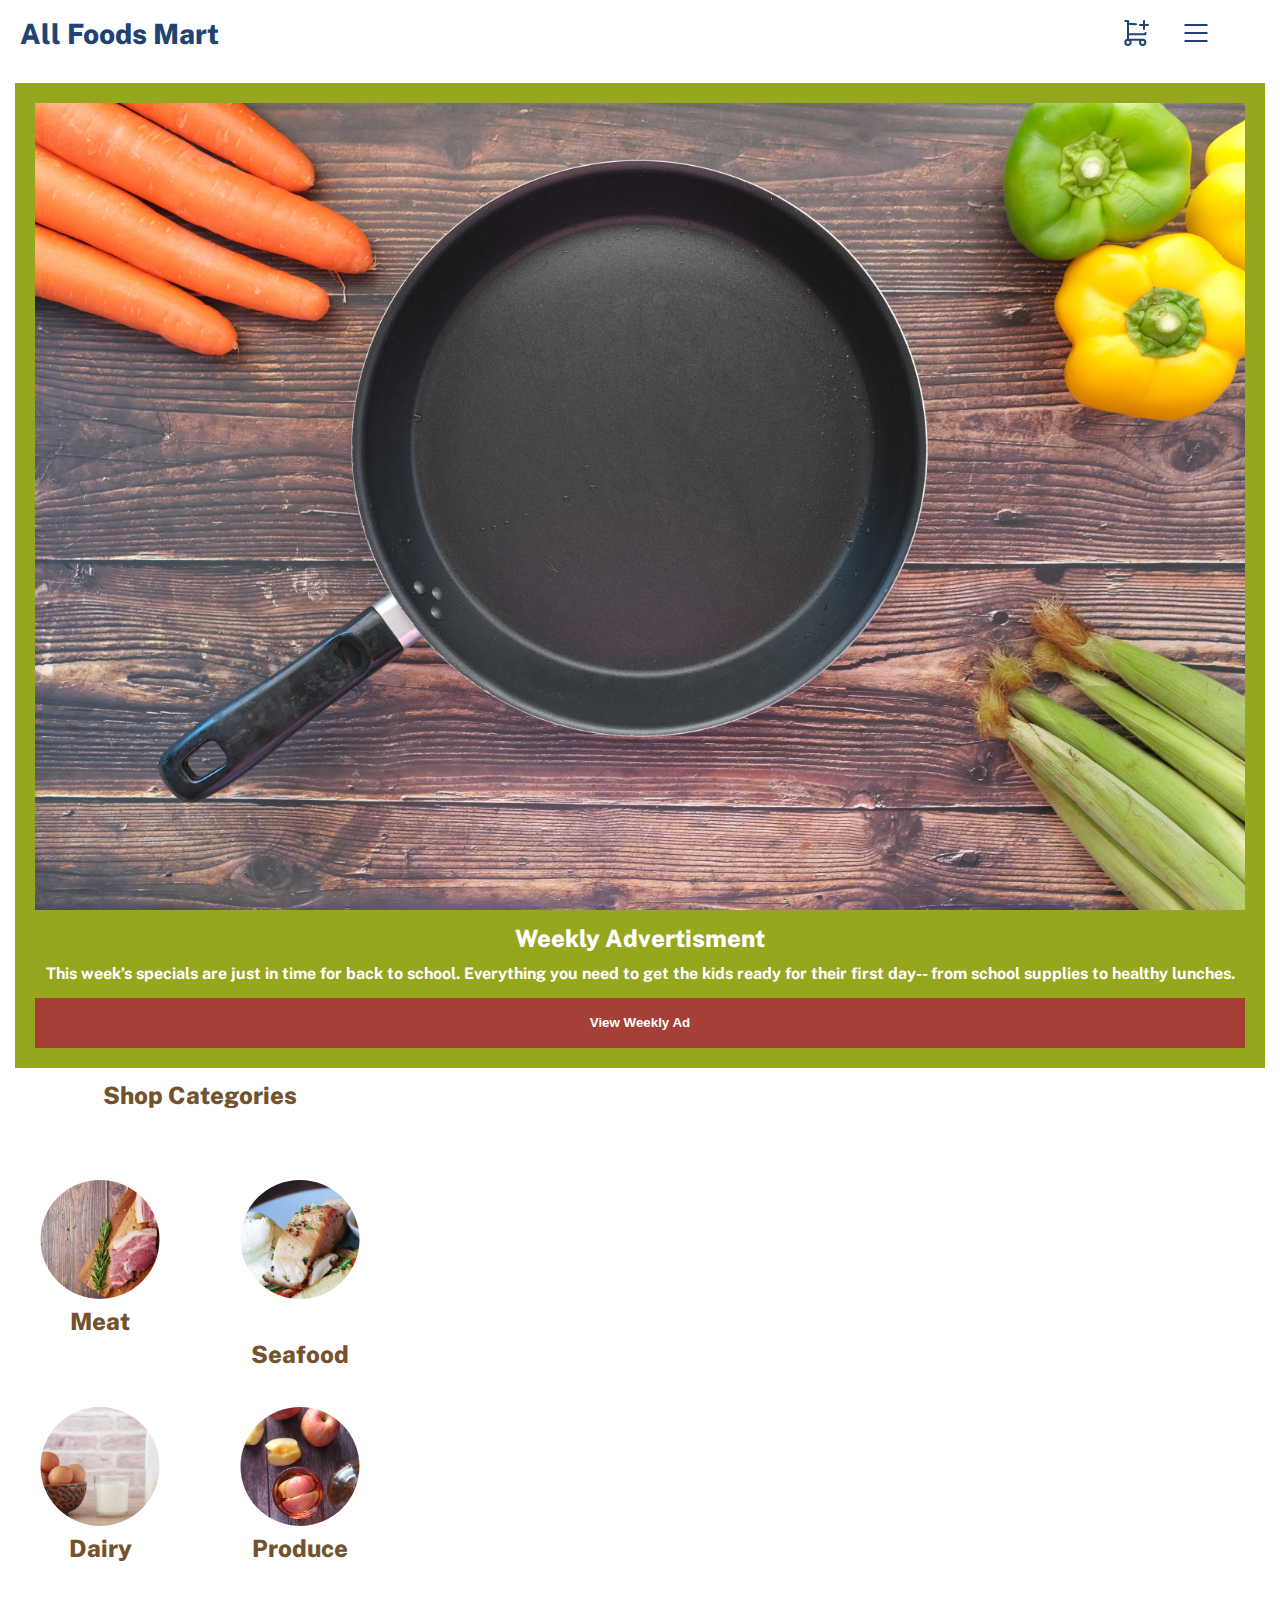
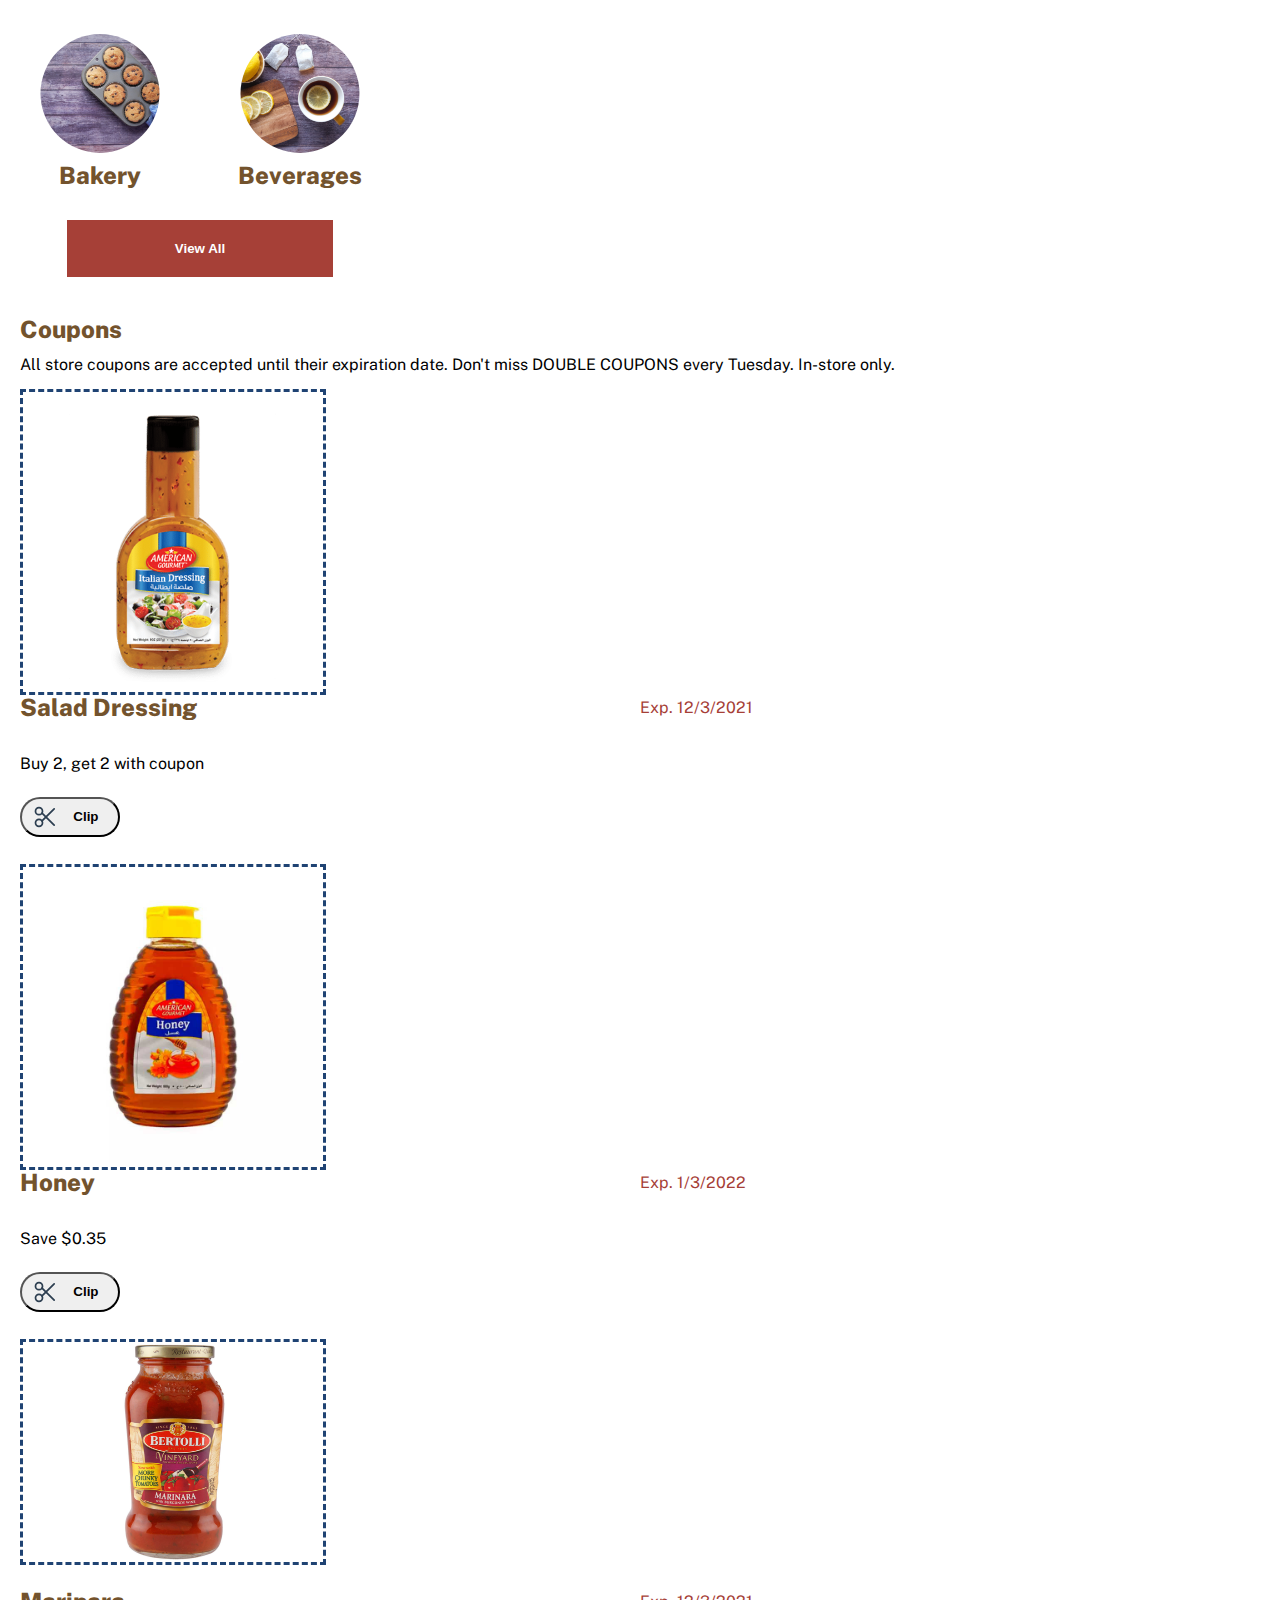
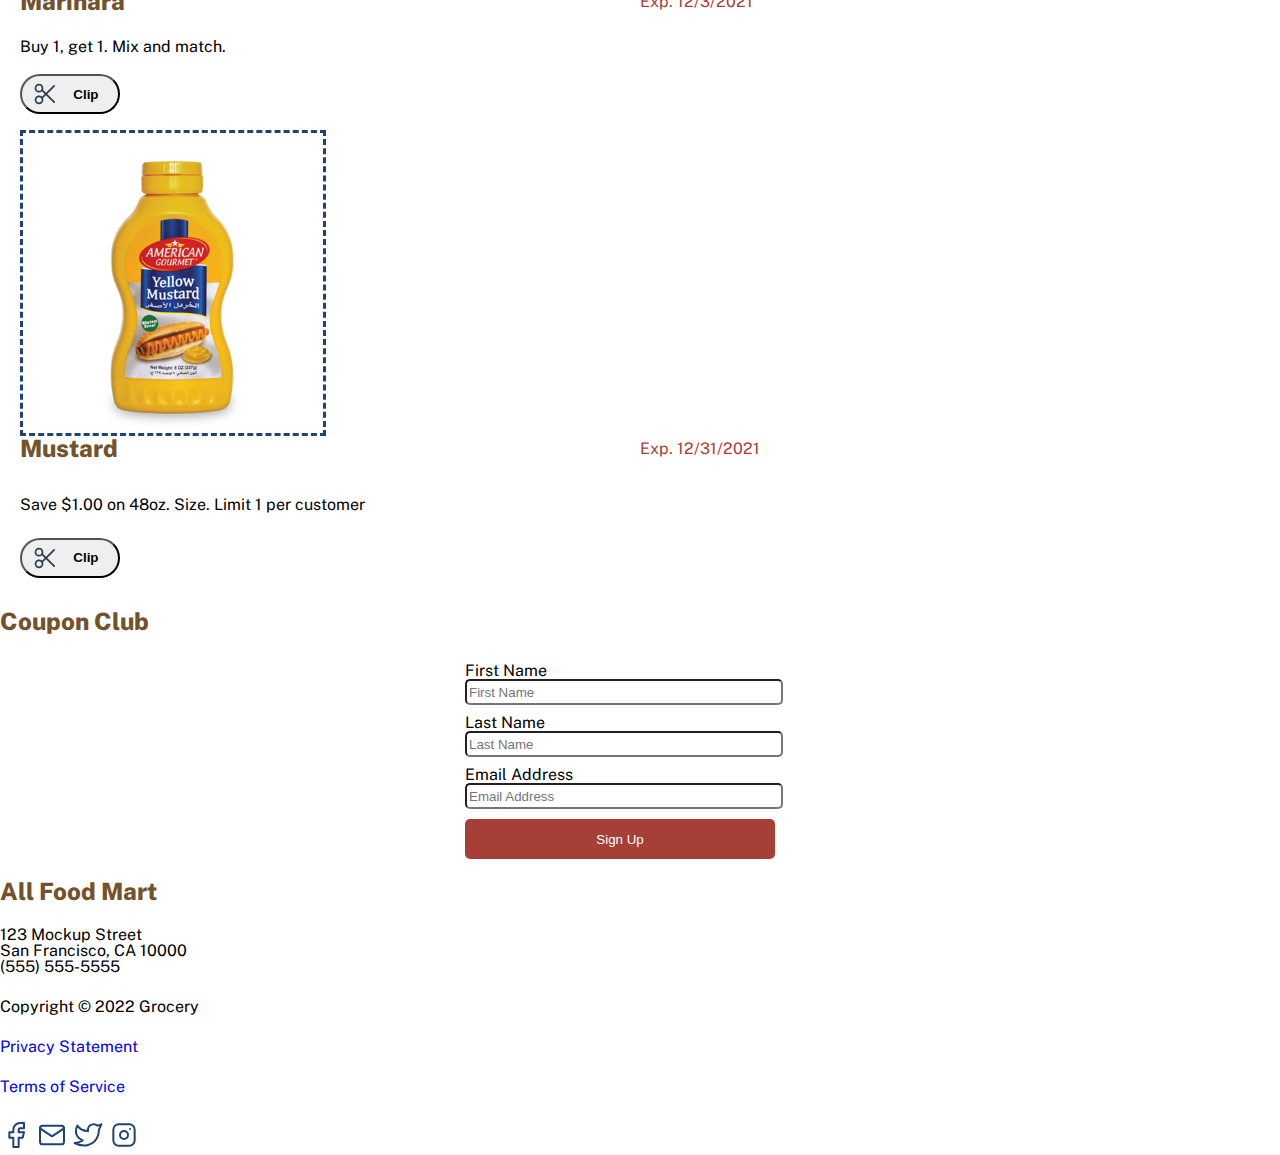
<file: index.html>
<!DOCTYPE html>
<html lang="en">
    <head>
        <meta charset="utf-8">
        <meta name="author" content="Felicia Gutierrez">
        <meta name="viewport" content="width=device-width, initial-scale=1">
        <meta name="description>" content="">
        <meta name="robots" content="index,follow">
        <title>Final Project</title>
        <link href="styles.css" rel="stylesheet">
        <link rel="preconnect" href="https://fonts.googleapis.com">
        <link rel="preconnect" href="https://fonts.gstatic.com" crossorigin>
        <link href="https://fonts.googleapis.com/css2?family=Public+Sans:wght@500;800&display=swap" rel="stylesheet">
    </head>
    <body>
        <a id="skip" href="#main-content">Skip to Main Content</a>
        <header>
            <h1>All Foods Mart</h1>
            <a href=""><svg xmlns="http://www.w3.org/2000/svg" class="icon icon-tabler icon-tabler-shopping-cart-plus" width="32" height="32" viewBox="0 0 24 24" stroke-width="1.5" stroke="#1F4373" fill="none" stroke-linecap="round" stroke-linejoin="round">
                <path stroke="none" d="M0 0h24v24H0z" fill="none"/>
                <circle cx="6" cy="19" r="2" />
                <circle cx="17" cy="19" r="2" />
                <path d="M17 17h-11v-14h-2" />
                <path d="M6 5l6.005 .429m7.138 6.573l-.143 .998h-13" />
                <path d="M15 6h6m-3 -3v6" />
              </svg></a>
            <nav>
                <div id="menuToggle">
                    <h2 class="sr-only">Main Navigation</h2>
                    <input name="toggle" type="checkbox">
                    <label for="toggle"><svg xmlns="http://www.w3.org/2000/svg" class="icon icon-tabler icon-tabler-menu-2" width="32" height="32" viewBox="0 0 24 24" stroke-width="1.5" stroke="#1F4373" fill="none" stroke-linecap="round" stroke-linejoin="round">
                        <path stroke="none" d="M0 0h24v24H0z" fill="none"/>
                        <line x1="4" y1="6" x2="20" y2="6" />
                        <line x1="4" y1="12" x2="20" y2="12" />
                        <line x1="4" y1="18" x2="20" y2="18" />
                      </svg></label>

                    <ul id="menu">
                        <li><a href="ad">Weekly Ad</a></li>
                        <li><a href="shop">Shop Categories</a></li>
                        <li><a href="coupon">Coupons</a></li>
                        <li><a href="club">Coupon Club</a></li>
                        <li><a href="contact">Contact Us</a></li>
                    </ul>
                </div>
            </nav>
        </header>
        <main id="main-content">
            <section id="ad">
                <img src="images/hero.jpg" alt="frying pan with assorted vegtables">
                <h2>Weekly Advertisment</h2>
                <p>This week’s specials are just in time for back to school. Everything you need to get the kids ready for their first day-- from school supplies to healthy lunches. </p>
                <button type="button" onclick="alert('View Weekly Ad')">View Weekly Ad</button>
            </section>

            <section id="shop">
                <h2>Shop Categories</h2>
                <section>
                    <img src="images/meat.jpg" alt="raw meat displayed on a wood cutting board" class="circle">
                    <h3>Meat</h3>
                </section>
                <section>
                    <img src="images/seafood.jpg" alt="salmon on a plate with mashed potatoes and charred vegtables" class="circle">
                    <h3>Seafood</h3>
                </section>
                <section>
                    <img src="images/dairy.jpg" alt="a quart of milk poured into a glas and brown eggs" class="circle">
                    <h3>Dairy</h3>
                </section>
                <section>
                    <img src="images/produce.jpg" alt="whole and sliced apples on a cutting board" class="circle">
                    <h3>Produce</h3>
                </section>
                <section>
                    <img src="images/bakery.jpg" alt="muffins fresh out of the oven on a wooden counter" class="circle">
                    <h3>Bakery</h3>
                </section>
                <section>
                    <img src="images/beverages.jpg" alt="hot tea with sliced lemon" class="circle">
                    <h3>Beverages</h3>
                </section>
                <button type="button" onclick="alert('View All')">View All</button>
            </section>

            <section id="coupon">
                    <h2>Coupons</h2>
                    <p>All store coupons are accepted until their expiration date. Don't miss DOUBLE COUPONS every Tuesday. In-store only.</p>
                    <section>
                        <img src="images/dressing.png" alt="a squeezable bottle of italian dressing" class="dash">
                        <h3>Salad Dressing</h3>
                        <p class="exp">Exp. 12/3/2021</p>
                        <p>Buy 2, get 2 with coupon</p>
                        <button type="button" onclick="alert('clip')"><svg xmlns="http://www.w3.org/2000/svg" class="icon icon-tabler icon-tabler-scissors" width="28" height="28" viewBox="0 0 24 24" stroke-width="1.5" stroke="#2c3e50" fill="none" stroke-linecap="round" stroke-linejoin="round">
                            <path stroke="none" d="M0 0h24v24H0z" fill="none"/>
                            <circle cx="6" cy="7" r="3" />
                            <circle cx="6" cy="17" r="3" />
                            <line x1="8.6" y1="8.6" x2="19" y2="19" />
                            <line x1="8.6" y1="15.4" x2="19" y2="5" />
                          </svg> Clip</button>
                    </section>
                    <section>
                        <img src="images/honey.jpeg" alt="squeezable bottle of honey" class="dash">
                        <h3>Honey</h3>
                        <p class="exp">Exp. 1/3/2022</p>
                        <p>Save $0.35</p>
                        <button type="button" onclick="alert('clip')"><svg xmlns="http://www.w3.org/2000/svg" class="icon icon-tabler icon-tabler-scissors" width="28" height="28" viewBox="0 0 24 24" stroke-width="1.5" stroke="#2c3e50" fill="none" stroke-linecap="round" stroke-linejoin="round">
                            <path stroke="none" d="M0 0h24v24H0z" fill="none"/>
                            <circle cx="6" cy="7" r="3" />
                            <circle cx="6" cy="17" r="3" />
                            <line x1="8.6" y1="8.6" x2="19" y2="19" />
                            <line x1="8.6" y1="15.4" x2="19" y2="5" />
                          </svg> Clip</button>
                    </section>
                    <section>
                        <img src="images/marinara.jpeg" alt="jar of marinara" class="dash">
                        <h3>Marinara</h3>
                        <p class="exp">Exp. 12/3/2021</p>
                        <p>Buy 1, get 1. Mix and match.</p>
                        <button type="button" onclick="alert('clip')"><svg xmlns="http://www.w3.org/2000/svg" class="icon icon-tabler icon-tabler-scissors" width="28" height="28" viewBox="0 0 24 24" stroke-width="1.5" stroke="#2c3e50" fill="none" stroke-linecap="round" stroke-linejoin="round">
                            <path stroke="none" d="M0 0h24v24H0z" fill="none"/>
                            <circle cx="6" cy="7" r="3" />
                            <circle cx="6" cy="17" r="3" />
                            <line x1="8.6" y1="8.6" x2="19" y2="19" />
                            <line x1="8.6" y1="15.4" x2="19" y2="5" />
                          </svg> Clip</button>
                    </section>
                    <section>
                        <img src="images/mustard.png" alt=" squeezable bottle of mustard" class="dash">
                        <h3>Mustard</h3>
                        <p class="exp">Exp. 12/31/2021</p>
                        <p>Save $1.00 on 48oz. Size. Limit 1 per customer</p>
                        <button type="button" onclick="alert('clip')"><svg xmlns="http://www.w3.org/2000/svg" class="icon icon-tabler icon-tabler-scissors" width="28" height="28" viewBox="0 0 24 24" stroke-width="1.5" stroke="#2c3e50" fill="none" stroke-linecap="round" stroke-linejoin="round">
                            <path stroke="none" d="M0 0h24v24H0z" fill="none"/>
                            <circle cx="6" cy="7" r="3" />
                            <circle cx="6" cy="17" r="3" />
                            <line x1="8.6" y1="8.6" x2="19" y2="19" />
                            <line x1="8.6" y1="15.4" x2="19" y2="5" />
                          </svg> Clip</button>
                    </section>
            </section>

            <section id="club">
                <h3>Coupon Club</h3>
                <form method="post" action="https://wp.zybooks.com/form-viewer.php">
                    <label for="fName">First Name</label><input type="text" name="fName" id="fName" autocomplete="given-name" placeholder="First Name" required>
                    
                    <label for="lName">Last Name</label>
                    <input type="text" name="lName" id="lName" autocomplete="family-name" placeholder="Last Name" required>

                    <label for="email">Email Address</label><input type="text" name="email" id="email" autocomplete="email" placeholder="Email Address" required>

                    <div>
                        <input type="submit" name="submit" id="submit" value="Sign Up">
                    </div>
                </form>
            </section>

            <footer>
                <h2>All Food Mart</h2>
                <section>
                    <address>123 Mockup Street<br>San Francisco, CA 10000</address>
                    <p>(555) 555-5555</p>
                </section>
                <p>Copyright &copy; 2022 Grocery</p>
                <a href="#">Privacy Statement</a>
                <a href="#">Terms of Service</a>
                <section id="social">
                    <svg xmlns="http://www.w3.org/2000/svg" class="icon icon-tabler icon-tabler-brand-facebook" width="32" height="32" viewBox="0 0 24 24" stroke-width="1.5" stroke="#1F4373" fill="none" stroke-linecap="round" stroke-linejoin="round">
                        <path stroke="none" d="M0 0h24v24H0z" fill="none"/>
                        <path d="M7 10v4h3v7h4v-7h3l1 -4h-4v-2a1 1 0 0 1 1 -1h3v-4h-3a5 5 0 0 0 -5 5v2h-3" />
                    </svg>
                    <svg xmlns="http://www.w3.org/2000/svg" class="icon icon-tabler icon-tabler-mail" width="32" height="32" viewBox="0 0 24 24" stroke-width="1.5" stroke="#1F4373" fill="none" stroke-linecap="round" stroke-linejoin="round">
                        <path stroke="none" d="M0 0h24v24H0z" fill="none"/>
                        <rect x="3" y="5" width="18" height="14" rx="2" />
                        <polyline points="3 7 12 13 21 7" />
                    </svg>
                    <svg xmlns="http://www.w3.org/2000/svg" class="icon icon-tabler icon-tabler-brand-twitter" width="32" height="32" viewBox="0 0 24 24" stroke-width="1.5" stroke="#1F4373" fill="none" stroke-linecap="round" stroke-linejoin="round">
                        <path stroke="none" d="M0 0h24v24H0z" fill="none"/>
                        <path d="M22 4.01c-1 .49 -1.98 .689 -3 .99c-1.121 -1.265 -2.783 -1.335 -4.38 -.737s-2.643 2.06 -2.62 3.737v1c-3.245 .083 -6.135 -1.395 -8 -4c0 0 -4.182 7.433 4 11c-1.872 1.247 -3.739 2.088 -6 2c3.308 1.803 6.913 2.423 10.034 1.517c3.58 -1.04 6.522 -3.723 7.651 -7.742a13.84 13.84 0 0 0 .497 -3.753c-.002 -.249 1.51 -2.772 1.818 -4.013z" />
                    </svg>
                    <svg xmlns="http://www.w3.org/2000/svg" class="icon icon-tabler icon-tabler-brand-instagram" width="32" height="32" viewBox="0 0 24 24" stroke-width="1.5" stroke="#1F4373" fill="none" stroke-linecap="round" stroke-linejoin="round">
                        <path stroke="none" d="M0 0h24v24H0z" fill="none"/>
                        <rect x="4" y="4" width="16" height="16" rx="4" />
                        <circle cx="12" cy="12" r="3" />
                        <line x1="16.5" y1="7.5" x2="16.5" y2="7.501" />
                    </svg>
                </section>
            </footer>

        </main>
    </body>
</html>
</file>
<file: styles.css>
/* Felicia Gutierrez*/

/* http://meyerweb.com/eric/tools/css/reset/ 
   v2.0 | 20110126
   License: none (public domain)
*/

html, body, div, span, applet, object, iframe,
h1, h2, h3, h4, h5, h6, p, blockquote, pre,
a, abbr, acronym, address, big, cite, code,
del, dfn, em, img, ins, kbd, q, s, samp,
small, strike, strong, sub, sup, tt, var,
b, u, i, center,
dl, dt, dd, ol, ul, li,
fieldset, form, label, legend,
table, caption, tbody, tfoot, thead, tr, th, td,
article, aside, canvas, details, embed, 
figure, figcaption, footer, header, hgroup, 
menu, nav, output, ruby, section, summary,
time, mark, audio, video {
	margin: 0;
	padding: 0;
	border: 0;
	font-size: 100%;
	font: inherit;
	vertical-align: baseline;
}
/* HTML5 display-role reset for older browsers */
article, aside, details, figcaption, figure, 
footer, header, hgroup, menu, nav, section {
	display: block;
}
body {
	line-height: 1;
}
ol, ul {
	list-style: none;
}
blockquote, q {
	quotes: none;
}
blockquote:before, blockquote:after,
q:before, q:after {
	content: '';
	content: none;
}
table {
	border-collapse: collapse;
	border-spacing: 0;
}

:root{
    font-family: 'Public Sans', sans-serif;
    --blueberry: #1F4373;
    --veg: #96A61F;
    --grain: #BF9004;
    --toast: #73532D;
    --cranberry: #A64037;
}

h2, h3{
    font-weight: 800;
    color: var(--toast);
    font-size: 1.5em;
}

body, {
    font-weight: 400;
}

button{
    font-weight: 800;
}

.sr-only {
	position:absolute;
	left:-10000px;
	top:auto;
	width:1px;
	height:1px;
	overflow:hidden;
}

#skip
{
position:absolute;
left:-10000px;
top:auto;
width:1px;
height:1px;
overflow:hidden;
}
 
#skip:focus
{
position:static;
width:auto;
height:auto;
}

#menuToggle {
    display: block; 
    z-index: 1;  
    -webkit-user-select: none;
    -moz-user-select: none;
    -ms-user-select: none;
    user-select: none;
}
  
#menu-toggle a {
	text-decoration: none;
	color: var(--black);
	-webkit-transition: color 0.3s ease;
	-o-transition: color 0.3s ease;
	transition: color 0.3s ease;
}

#menu-toggle a:hover {
	color: white;
	background-color: #000;
}
  
#menuToggle input {
    display: block;
    width: 50px;
    height: 30px;  
	position: absolute;  
	padding: 0;
	cursor: pointer;  
	opacity: 0;
	z-index: 2; 
	-webkit-touch-callout: none;
}
  
#menuToggle label {
	width: 100px;
	height: 35px;
	margin: auto;
	display: block;
	position: relative;
	font-size: 1rem;
	z-index: 1;  
	-webkit-transform-origin: 4px 0px;  
	-ms-transform-origin: 4px 0px;  
	transform-origin: 4px 0px;
	-webkit-transition: all 0.3s ease;
	-o-transition: all 0.3s ease;
	transition: all 0.3s ease;
}

#menu {
    position: absolute;
    width: 300px;
    margin: -100px 0 0 -50px;
    padding: 50px;
    padding-top: 125px;
    background: #ededed;
    list-style-type: none;
    right: -200%;
    -webkit-transition: right 0.3s ease;
    -o-transition: right 0.3s ease;
    transition: right 0.3s ease; 
}
  
#menu li {
    padding: 10px 0;
    font-size: 22px;
}

#menu a{
    text-decoration: none;
    color: var(--blueberry);
}

#menuToggle input:checked ~ ul {
    right: 0;
}

header {
    display: flex;
    align-items: center;
    gap: 1.75em;
    justify-items: stretch;
    
}

h1{
    font-weight: 800;
    flex-shrink: 0;
    color: var(--blueberry);
    padding: 20px;
    font-size: 1.75em;
    flex-grow: 2;
}

header nav, header a{
    align-content: flex-end;
}

#ad{
    display: flex;
    flex-direction: column;
    flex-grow: 2;
    gap: 1em;
    margin: 15px;
    background-color: var(--veg);
}

#ad h2 {
    color: white;
}

#ad button{
    background-color: var(--cranberry); 
    color: white;
    height: 50px;
    border: none;
}

#shop {
    display: grid;
    grid-template-rows: .5fr 2fr 2fr 2fr .5fr;
    grid-template-columns: 1fr 1fr;
    justify-items: center;
    max-width: 375px;
    text-align: center;
}

.circle{
    clip-path: circle(35% at 50% 50%);
    max-width:  200px;
	max-height: 200px;
}

#shop h2{
    grid-column: 1 / -1;
    text-align: center;
}

#shop section{
    align-self: center;
}

#shop button{
    grid-column: 1 / -1;
    border: none;
    background-color: var(--cranberry);
    color: white;
    width: 20em;
}

#coupon{
    display: flex;
    flex-direction: column;
    margin: 20px;
    padding-top: 20px;
    gap: 1em;
}

#coupon button{
    max-height: 40px;
    width: 100px;
    border-radius: 20px;
    padding: 10px;
    text-align: center;
    display: flex;
    align-items: center;
    gap: 1em;
    grid-column: 1 / -1;
    margin-top: 10px;
}

#coupon section{
    display: grid;
    grid-template-columns: 1fr 1fr;
    grid-template-rows: 5fr 1fr .5fr 1fr;
}

.dash{
    border: 3px dashed #1F4373;
    max-width: 300px;
    max-height: 300px;
    grid-column: 1 / -1;
}

#coupon section p :nth-child(2){
    grid-column: 1 / -1;
}

.exp{
    color: var(--cranberry);
    grid-column-start: 2;
    grid-column-end: 3;
    margin-top: 5px;
}


form {
    width: 350px;
    margin: 0 auto;
    border-radius: 5px;
    padding: 10px;
    margin-top: 20px;
}

input {
    display: block;
    width: 310px;
    height: 20px;
    margin-bottom: 10px;
    border-radius: 5px;
    border: 1px inset 191, 144, 4;
}


#submit {
    background-color: var(--cranberry); 
    color: white;
    height: 40px;
    border: none;
}

footer{
    display: flex;
    flex-direction: column;
    gap: 1.5em;
}

footer a{
    text-decoration: none;
    cursor: pointer;
}

#social{
    cursor: pointer;

}

@media screen  and (min-width: 750px){
    #ad {
        color: white;
        font-weight: bold;
        z-index: 2;
        padding: 20px;
        text-align: center;
    }
}
</file>
